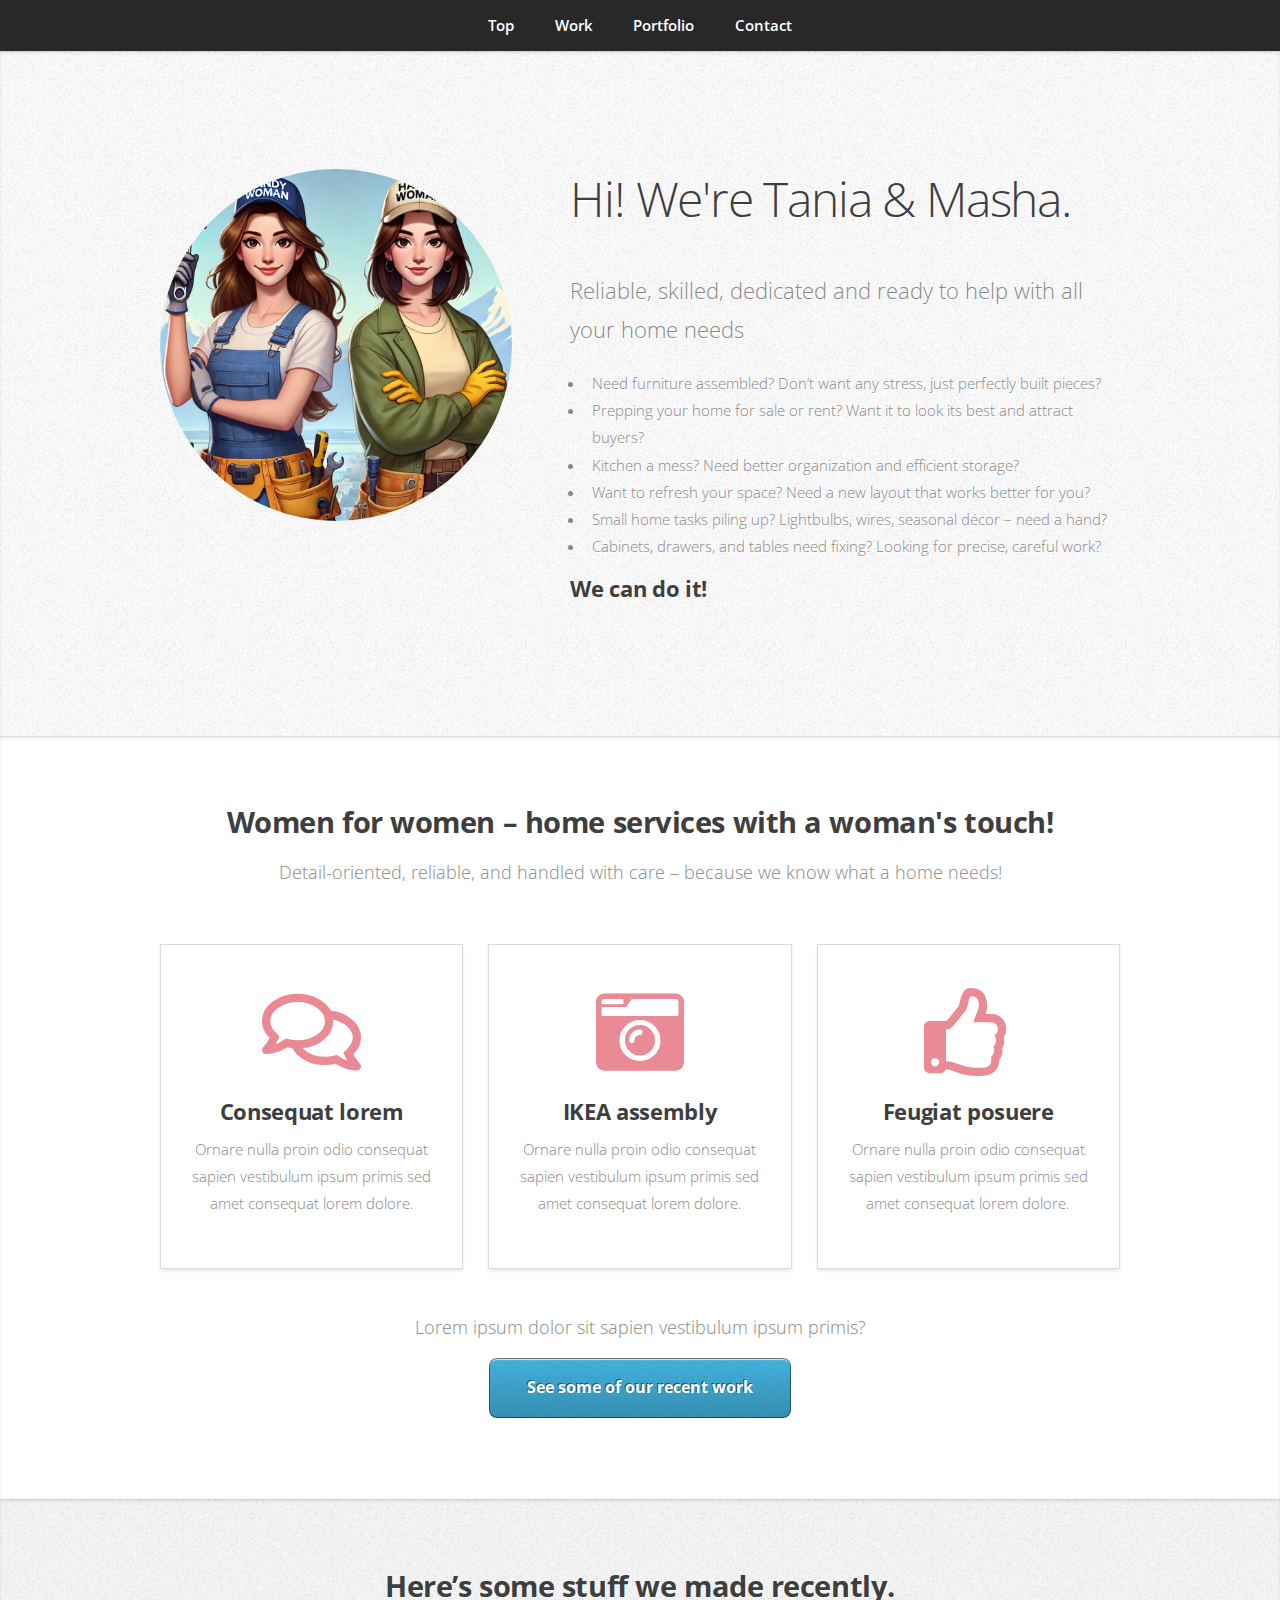
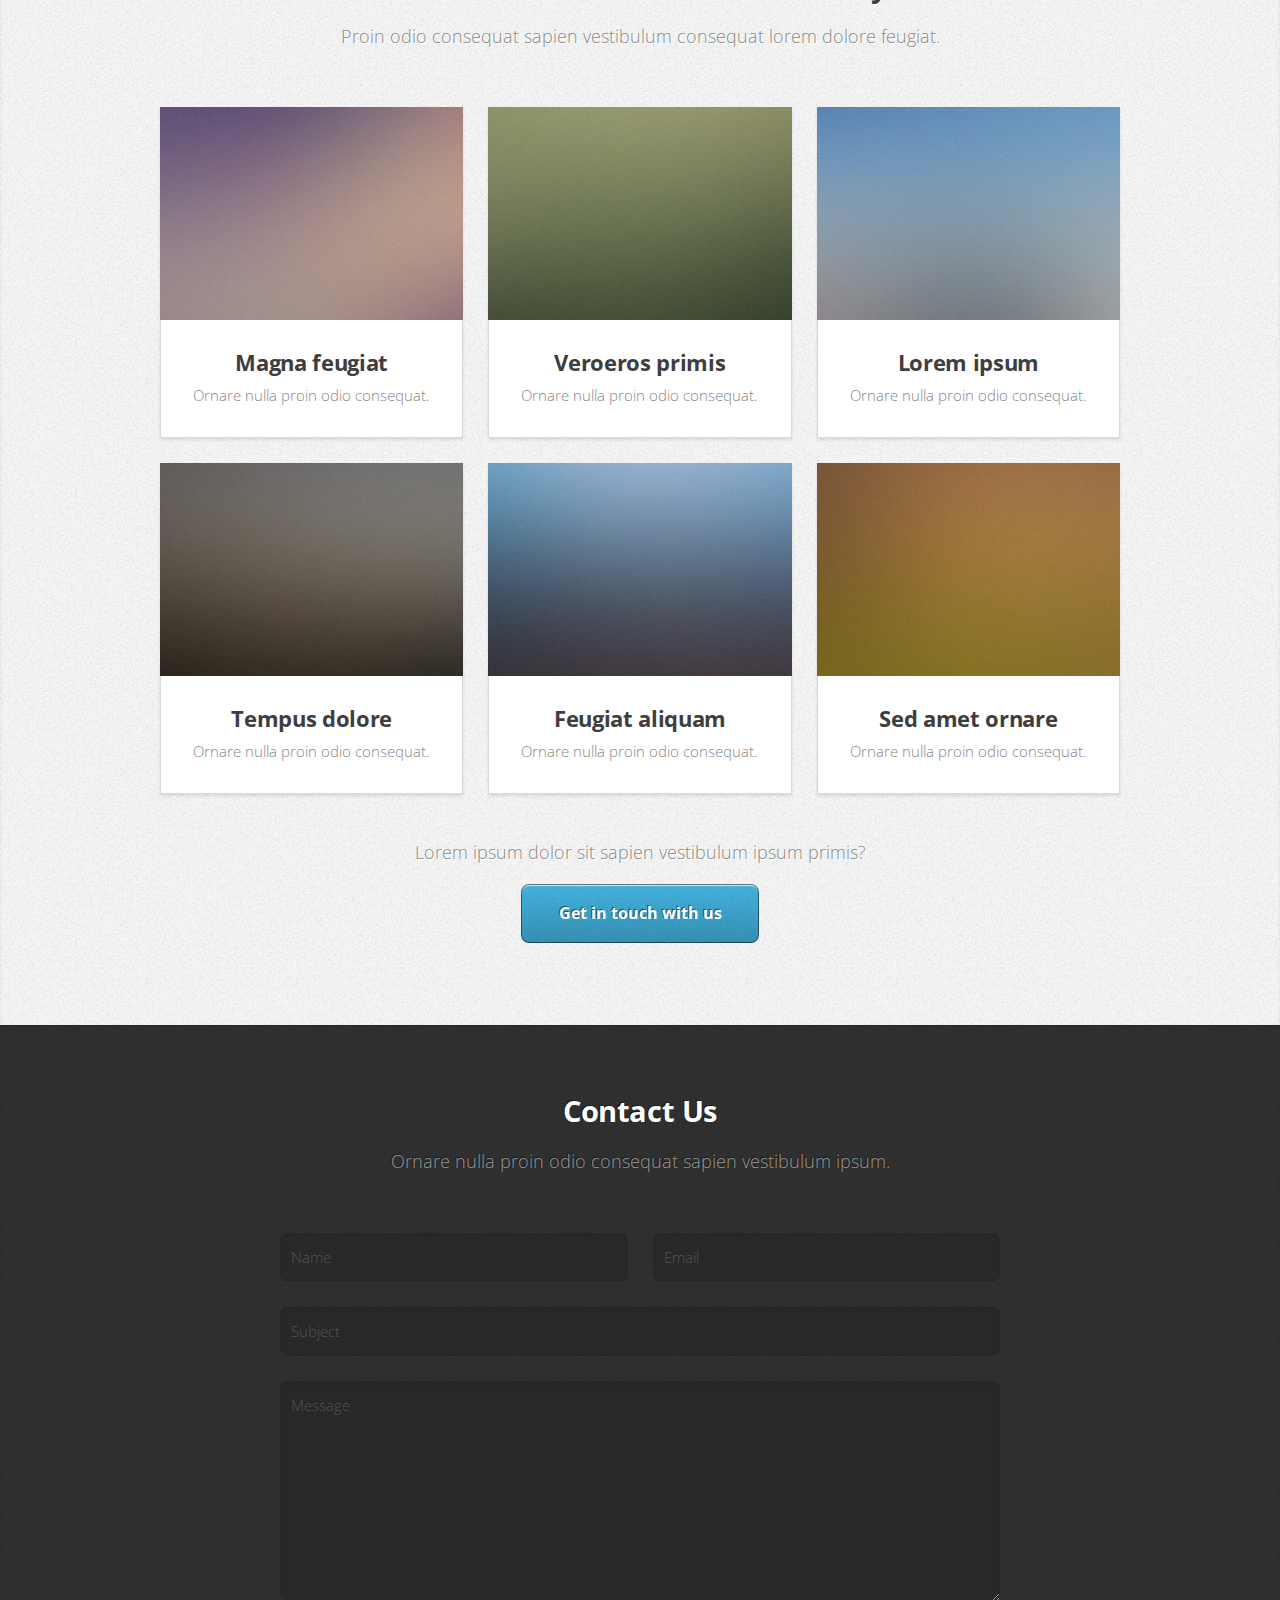
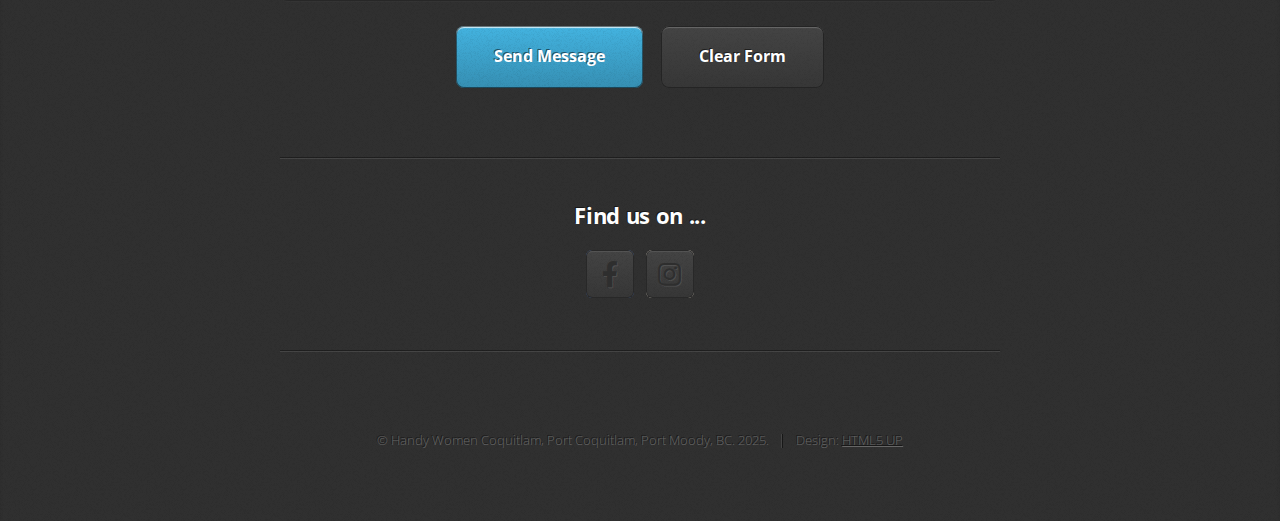
<file: index.html>
<!DOCTYPE HTML>

<html>
	<head>
		<title>Handy Women Tri-Cities</title>
		<meta charset="utf-8" />
		<meta name="viewport" content="width=device-width, initial-scale=1, user-scalable=no" />
		<link rel="stylesheet" href="assets/css/main.css" />
	</head>
	<body class="is-preload">

		<!-- Nav -->
			<nav id="nav">
				<ul class="container">
					<li><a href="#top">Top</a></li>
					<li><a href="#work">Work</a></li>
					<li><a href="#portfolio">Portfolio</a></li>
					<li><a href="#contact">Contact</a></li>
				</ul>
			</nav>

		<!-- Home -->
			<article id="top" class="wrapper style2">
				<div class="container">
					<div class="row">
						<div class="col-4 col-5-large col-12-medium">
							<span class="image fit"><img src="images/handywomen.jpg" alt="" /></span>
						</div>
						<div class="col-8 col-7-large col-12-medium">
							<header>
								<h1>Hi! We're Tania & Masha.</h1>
							</header>
							<p>Reliable, skilled, dedicated and ready to help with all your home needs</p>
							<ul>
								<li>Need furniture assembled? Don’t want any stress, just perfectly built pieces?</li>
								<li>Prepping your home for sale or rent? Want it to look its best and attract buyers?</li>
								<li>Kitchen a mess? Need better organization and efficient storage?</li>
								<li>Want to refresh your space? Need a new layout that works better for you?</li>
								<li>Small home tasks piling up? Lightbulbs, wires, seasonal décor – need a hand?</li>
								<li>Cabinets, drawers, and tables need fixing? Looking for precise, careful work?</li>
							</ul>
							<h3>We can do it!</h3>
						</div>
					</div>
				</div>
			</article>

		<!-- Work -->
			<article id="work" class="wrapper style1">
				<div class="container">
					<header>
						<h2>Women for women – home services with a woman's touch! </h2>
						<p>Detail-oriented, reliable, and handled with care – because we know what a home needs!</p>
					</header>
					<div class="row aln-center">
						<div class="col-4 col-6-medium col-12-small">
							<section class="box style1">
								<span class="icon featured fa-comments"></span>
								<h3>Consequat lorem</h3>
								<p>Ornare nulla proin odio consequat sapien vestibulum ipsum primis sed amet consequat lorem dolore.</p>
							</section>
						</div>
						<div class="col-4 col-6-medium col-12-small">
							<section class="box style1">
								<span class="icon solid featured fa-camera-retro"></span>
								<h3>IKEA assembly</h3>
								<p>Ornare nulla proin odio consequat sapien vestibulum ipsum primis sed amet consequat lorem dolore.</p>
							</section>
						</div>
						<div class="col-4 col-6-medium col-12-small">
							<section class="box style1">
								<span class="icon featured fa-thumbs-up"></span>
								<h3>Feugiat posuere</h3>
								<p>Ornare nulla proin odio consequat sapien vestibulum ipsum primis sed amet consequat lorem dolore.</p>
							</section>
						</div>
					</div>
					<footer>
						<p>Lorem ipsum dolor sit sapien vestibulum ipsum primis?</p>
						<a href="#portfolio" class="button scrolly">See some of our recent work</a>
					</footer>
				</div>
			</article>

		<!-- Portfolio -->
			<article id="portfolio" class="wrapper style3">
				<div class="container">
					<header>
						<h2>Here’s some stuff we made recently.</h2>
						<p>Proin odio consequat  sapien vestibulum consequat lorem dolore feugiat.</p>
					</header>
					<div class="row">
						<div class="col-4 col-6-medium col-12-small">
							<article class="box style2">
								<a href="#" class="image featured"><img src="images/pic01.jpg" alt="" /></a>
								<h3><a href="#">Magna feugiat</a></h3>
								<p>Ornare nulla proin odio consequat.</p>
							</article>
						</div>
						<div class="col-4 col-6-medium col-12-small">
							<article class="box style2">
								<a href="#" class="image featured"><img src="images/pic02.jpg" alt="" /></a>
								<h3><a href="#">Veroeros primis</a></h3>
								<p>Ornare nulla proin odio consequat.</p>
							</article>
						</div>
						<div class="col-4 col-6-medium col-12-small">
							<article class="box style2">
								<a href="#" class="image featured"><img src="images/pic03.jpg" alt="" /></a>
								<h3><a href="#">Lorem ipsum</a></h3>
								<p>Ornare nulla proin odio consequat.</p>
							</article>
						</div>
						<div class="col-4 col-6-medium col-12-small">
							<article class="box style2">
								<a href="#" class="image featured"><img src="images/pic04.jpg" alt="" /></a>
								<h3><a href="#">Tempus dolore</a></h3>
								<p>Ornare nulla proin odio consequat.</p>
							</article>
						</div>
						<div class="col-4 col-6-medium col-12-small">
							<article class="box style2">
								<a href="#" class="image featured"><img src="images/pic05.jpg" alt="" /></a>
								<h3><a href="#">Feugiat aliquam</a></h3>
								<p>Ornare nulla proin odio consequat.</p>
							</article>
						</div>
						<div class="col-4 col-6-medium col-12-small">
							<article class="box style2">
								<a href="#" class="image featured"><img src="images/pic06.jpg" alt="" /></a>
								<h3><a href="#">Sed amet ornare</a></h3>
								<p>Ornare nulla proin odio consequat.</p>
							</article>
						</div>
					</div>
					<footer>
						<p>Lorem ipsum dolor sit sapien vestibulum ipsum primis?</p>
						<a href="#contact" class="button scrolly">Get in touch with us</a>
					</footer>
				</div>
			</article>

		<!-- Contact -->
			<article id="contact" class="wrapper style4">
				<div class="container medium">
					<header>
						<h2>Contact Us</h2>
						<p>Ornare nulla proin odio consequat sapien vestibulum ipsum.</p>
					</header>
					<div class="row">
						<div class="col-12">
							<form method="post" action="#">
								<div class="row">
									<div class="col-6 col-12-small">
										<input type="text" name="name" id="name" placeholder="Name" />
									</div>
									<div class="col-6 col-12-small">
										<input type="text" name="email" id="email" placeholder="Email" />
									</div>
									<div class="col-12">
										<input type="text" name="subject" id="subject" placeholder="Subject" />
									</div>
									<div class="col-12">
										<textarea name="message" id="message" placeholder="Message"></textarea>
									</div>
									<div class="col-12">
										<ul class="actions">
											<li><input type="submit" value="Send Message" /></li>
											<li><input type="reset" value="Clear Form" class="alt" /></li>
										</ul>
									</div>
								</div>
							</form>
						</div>
						<div class="col-12">
							<hr />
							<h3>Find us on ...</h3>
							<ul class="social">
								<li><a href="#" class="icon brands fa-facebook-f"><span class="label">Facebook</span></a></li>
								<li><a href="#" class="icon brands fa-instagram"><span class="label">Instagram</span></a></li>
								<!--
								<li><a href="#" class="icon solid fa-rss"><span>RSS</span></a></li>
								<li><a href="#" class="icon brands fa-foursquare"><span>Foursquare</span></a></li>
								<li><a href="#" class="icon brands fa-skype"><span>Skype</span></a></li>
								<li><a href="#" class="icon brands fa-soundcloud"><span>Soundcloud</span></a></li>
								<li><a href="#" class="icon brands fa-youtube"><span>YouTube</span></a></li>
								<li><a href="#" class="icon brands fa-blogger"><span>Blogger</span></a></li>
								<li><a href="#" class="icon brands fa-flickr"><span>Flickr</span></a></li>
								<li><a href="#" class="icon brands fa-vimeo"><span>Vimeo</span></a></li>
								-->
							</ul>
							<hr />
						</div>
					</div>
					<footer>
						<ul id="copyright">
							<li>&copy; Handy Women Coquitlam, Port Coquitlam, Port Moody, BC. 2025.</li><li>Design: <a href="http://html5up.net">HTML5 UP</a></li>
						</ul>
					</footer>
				</div>
			</article>

		<!-- Scripts -->
			<script src="assets/js/jquery.min.js"></script>
			<script src="assets/js/jquery.scrolly.min.js"></script>
			<script src="assets/js/browser.min.js"></script>
			<script src="assets/js/breakpoints.min.js"></script>
			<script src="assets/js/util.js"></script>
			<script src="assets/js/main.js"></script>

	</body>
</html>
</file>
<file: assets/css/main.css>
@import url("https://fonts.googleapis.com/css?family=Open+Sans:300,300italic,600,600italic,700");
@import url("fontawesome-all.min.css");

/*
	Miniport by HTML5 UP
	html5up.net | @ajlkn
	Free for personal and commercial use under the CCA 3.0 license (html5up.net/license)
*/

html, body, div, span, applet, object,
iframe, h1, h2, h3, h4, h5, h6, p, blockquote,
pre, a, abbr, acronym, address, big, cite,
code, del, dfn, em, img, ins, kbd, q, s, samp,
small, strike, strong, sub, sup, tt, var, b,
u, i, center, dl, dt, dd, ol, ul, li, fieldset,
form, label, legend, table, caption, tbody,
tfoot, thead, tr, th, td, article, aside,
canvas, details, embed, figure, figcaption,
footer, header, hgroup, menu, nav, output, ruby,
section, summary, time, mark, audio, video {
	margin: 0;
	padding: 0;
	border: 0;
	font-size: 100%;
	font: inherit;
	vertical-align: baseline;}

article, aside, details, figcaption, figure,
footer, header, hgroup, menu, nav, section {
	display: block;}

body {
	line-height: 1;
}

ol, ul {
	list-style: none;
}

blockquote, q {
	quotes: none;
}

	blockquote:before, blockquote:after, q:before, q:after {
		content: '';
		content: none;
	}

table {
	border-collapse: collapse;
	border-spacing: 0;
}

body {
	-webkit-text-size-adjust: none;
}

mark {
	background-color: transparent;
	color: inherit;
}

input::-moz-focus-inner {
	border: 0;
	padding: 0;
}

input, select, textarea {
	-moz-appearance: none;
	-webkit-appearance: none;
	-ms-appearance: none;
	appearance: none;
}

/* Basic */

	html {
		box-sizing: border-box;
	}

	*, *:before, *:after {
		box-sizing: inherit;
	}

	body {
		padding-top: 3.5em;
	}

		body.is-preload *, body.is-preload *:before, body.is-preload *:after {
			-moz-animation: none !important;
			-webkit-animation: none !important;
			-ms-animation: none !important;
			animation: none !important;
			-moz-transition: none !important;
			-webkit-transition: none !important;
			-ms-transition: none !important;
			transition: none !important;
		}

	body, input, textarea, select {
		font-family: 'Open Sans', sans-serif;
		line-height: 1.85em;
		color: #888;
		font-weight: 300;
		font-size: 13pt;
	}

	a {
		-moz-transition: color .2s ease-in-out;
		-webkit-transition: color .2s ease-in-out;
		-ms-transition: color .2s ease-in-out;
		transition: color .2s ease-in-out;
		color: #43B3E0;
		text-decoration: underline;
	}

		a:hover {
			color: #43bff0 !important;
		}

		a img {
			border: 0;
		}

	b, strong {
		font-weight: 600;
		color: #3e3e3e;
	}

	i, em {
		font-style: italic;
	}

	sub {
		position: relative;
		top: 0.5em;
		font-size: 0.8em;
	}

	sup {
		position: relative;
		top: -0.5em;
		font-size: 0.8em;
	}

	blockquote {
		border-left: solid 0.75em #eee;
		padding: 1em 0 1em 1.5em;
		font-style: italic;
	}

	h1, h2, h3, h4, h5, h6 {
		color: #3e3e3e;
		margin: 0 0 0.75em 0;
	}

	h1 a, h2 a, h3 a, h4 a, h5 a, h6 a {
		text-decoration: none;
		color: inherit;
	}

	h2, h3, h4, h5, h6 {
		font-weight: 700;
	}

	h1 {
		font-size: 3.25em;
		letter-spacing: -0.025em;
		font-weight: 300;
	}

		h1 strong {
			font-weight: 700;
		}

	h2 {
		font-size: 2em;
		letter-spacing: -0.015em;
	}

	h3 {
		font-size: 1.5em;
		letter-spacing: -0.015em;
	}

	em, i {
		font-style: italic;
	}

	br.clear {
		clear: both;
	}

	hr {
		border: 0;
		border-top: solid 1px #444;
		border-top-color: rgba(0, 0, 0, 0.35);
		box-shadow: 0px 1px 0px 0px rgba(255, 255, 255, 0.1);
		height: 1px;
		margin: 3em 0;
	}

	p, ul, ol, dl, table {
		margin-bottom: 1em;
	}

	header {
		margin: 0 0 3em 0;
	}

		header > p {
			font-size: 1.25em;
			margin: 0;
		}

	footer {
		margin: 3em 0 0 0;
	}

		footer > p {
			font-size: 1.25em;
		}

/* Container */

	.container {
		margin: 0 auto;
		max-width: calc(100% - 50px);
		width: 1200px;
	}

		.container.medium {
			width: 900px;
		}

		@media screen and (max-width: 1680px) {

			.container {
				width: 1200px;
			}

				.container.medium {
					width: 900px;
				}

		}

		@media screen and (max-width: 1280px) {

			.container {
				width: 960px;
			}

				.container.medium {
					width: 720px;
				}

		}

		@media screen and (max-width: 980px) {

			.container {
				width: 100%;
			}

				.container.medium {
					width: 75%;
				}

		}

		@media screen and (max-width: 736px) {

			.container {
				width: 100%;
				max-width: calc(100% - 30px);
			}

				.container.medium {
					width: 100%;
				}

		}

/* Row */

	.row {
		display: flex;
		flex-wrap: wrap;
		box-sizing: border-box;
		align-items: stretch;
	}

		.row > * {
			box-sizing: border-box;
		}

		.row.gtr-uniform > * > :last-child {
			margin-bottom: 0;
		}

		.row.aln-left {
			justify-content: flex-start;
		}

		.row.aln-center {
			justify-content: center;
		}

		.row.aln-right {
			justify-content: flex-end;
		}

		.row.aln-top {
			align-items: flex-start;
		}

		.row.aln-middle {
			align-items: center;
		}

		.row.aln-bottom {
			align-items: flex-end;
		}

		.row > .imp {
			order: -1;
		}

		.row > .col-1 {
			width: 8.33333%;
		}

		.row > .off-1 {
			margin-left: 8.33333%;
		}

		.row > .col-2 {
			width: 16.66667%;
		}

		.row > .off-2 {
			margin-left: 16.66667%;
		}

		.row > .col-3 {
			width: 25%;
		}

		.row > .off-3 {
			margin-left: 25%;
		}

		.row > .col-4 {
			width: 33.33333%;
		}

		.row > .off-4 {
			margin-left: 33.33333%;
		}

		.row > .col-5 {
			width: 41.66667%;
		}

		.row > .off-5 {
			margin-left: 41.66667%;
		}

		.row > .col-6 {
			width: 50%;
		}

		.row > .off-6 {
			margin-left: 50%;
		}

		.row > .col-7 {
			width: 58.33333%;
		}

		.row > .off-7 {
			margin-left: 58.33333%;
		}

		.row > .col-8 {
			width: 66.66667%;
		}

		.row > .off-8 {
			margin-left: 66.66667%;
		}

		.row > .col-9 {
			width: 75%;
		}

		.row > .off-9 {
			margin-left: 75%;
		}

		.row > .col-10 {
			width: 83.33333%;
		}

		.row > .off-10 {
			margin-left: 83.33333%;
		}

		.row > .col-11 {
			width: 91.66667%;
		}

		.row > .off-11 {
			margin-left: 91.66667%;
		}

		.row > .col-12 {
			width: 100%;
		}

		.row > .off-12 {
			margin-left: 100%;
		}

		.row.gtr-0 {
			margin-top: 0px;
			margin-left: 0px;
		}

			.row.gtr-0 > * {
				padding: 0px 0 0 0px;
			}

			.row.gtr-0.gtr-uniform {
				margin-top: 0px;
			}

				.row.gtr-0.gtr-uniform > * {
					padding-top: 0px;
				}

		.row.gtr-25 {
			margin-top: -6.25px;
			margin-left: -6.25px;
		}

			.row.gtr-25 > * {
				padding: 6.25px 0 0 6.25px;
			}

			.row.gtr-25.gtr-uniform {
				margin-top: -6.25px;
			}

				.row.gtr-25.gtr-uniform > * {
					padding-top: 6.25px;
				}

		.row.gtr-50 {
			margin-top: -12.5px;
			margin-left: -12.5px;
		}

			.row.gtr-50 > * {
				padding: 12.5px 0 0 12.5px;
			}

			.row.gtr-50.gtr-uniform {
				margin-top: -12.5px;
			}

				.row.gtr-50.gtr-uniform > * {
					padding-top: 12.5px;
				}

		.row {
			margin-top: -25px;
			margin-left: -25px;
		}

			.row > * {
				padding: 25px 0 0 25px;
			}

			.row.gtr-uniform {
				margin-top: -25px;
			}

				.row.gtr-uniform > * {
					padding-top: 25px;
				}

		.row.gtr-150 {
			margin-top: -37.5px;
			margin-left: -37.5px;
		}

			.row.gtr-150 > * {
				padding: 37.5px 0 0 37.5px;
			}

			.row.gtr-150.gtr-uniform {
				margin-top: -37.5px;
			}

				.row.gtr-150.gtr-uniform > * {
					padding-top: 37.5px;
				}

		.row.gtr-200 {
			margin-top: -50px;
			margin-left: -50px;
		}

			.row.gtr-200 > * {
				padding: 50px 0 0 50px;
			}

			.row.gtr-200.gtr-uniform {
				margin-top: -50px;
			}

				.row.gtr-200.gtr-uniform > * {
					padding-top: 50px;
				}

		@media screen and (max-width: 1680px) {

			.row {
				display: flex;
				flex-wrap: wrap;
				box-sizing: border-box;
				align-items: stretch;
			}

				.row > * {
					box-sizing: border-box;
				}

				.row.gtr-uniform > * > :last-child {
					margin-bottom: 0;
				}

				.row.aln-left {
					justify-content: flex-start;
				}

				.row.aln-center {
					justify-content: center;
				}

				.row.aln-right {
					justify-content: flex-end;
				}

				.row.aln-top {
					align-items: flex-start;
				}

				.row.aln-middle {
					align-items: center;
				}

				.row.aln-bottom {
					align-items: flex-end;
				}

				.row > .imp-xlarge {
					order: -1;
				}

				.row > .col-1-xlarge {
					width: 8.33333%;
				}

				.row > .off-1-xlarge {
					margin-left: 8.33333%;
				}

				.row > .col-2-xlarge {
					width: 16.66667%;
				}

				.row > .off-2-xlarge {
					margin-left: 16.66667%;
				}

				.row > .col-3-xlarge {
					width: 25%;
				}

				.row > .off-3-xlarge {
					margin-left: 25%;
				}

				.row > .col-4-xlarge {
					width: 33.33333%;
				}

				.row > .off-4-xlarge {
					margin-left: 33.33333%;
				}

				.row > .col-5-xlarge {
					width: 41.66667%;
				}

				.row > .off-5-xlarge {
					margin-left: 41.66667%;
				}

				.row > .col-6-xlarge {
					width: 50%;
				}

				.row > .off-6-xlarge {
					margin-left: 50%;
				}

				.row > .col-7-xlarge {
					width: 58.33333%;
				}

				.row > .off-7-xlarge {
					margin-left: 58.33333%;
				}

				.row > .col-8-xlarge {
					width: 66.66667%;
				}

				.row > .off-8-xlarge {
					margin-left: 66.66667%;
				}

				.row > .col-9-xlarge {
					width: 75%;
				}

				.row > .off-9-xlarge {
					margin-left: 75%;
				}

				.row > .col-10-xlarge {
					width: 83.33333%;
				}

				.row > .off-10-xlarge {
					margin-left: 83.33333%;
				}

				.row > .col-11-xlarge {
					width: 91.66667%;
				}

				.row > .off-11-xlarge {
					margin-left: 91.66667%;
				}

				.row > .col-12-xlarge {
					width: 100%;
				}

				.row > .off-12-xlarge {
					margin-left: 100%;
				}

				.row.gtr-0 {
					margin-top: 0px;
					margin-left: 0px;
				}

					.row.gtr-0 > * {
						padding: 0px 0 0 0px;
					}

					.row.gtr-0.gtr-uniform {
						margin-top: 0px;
					}

						.row.gtr-0.gtr-uniform > * {
							padding-top: 0px;
						}

				.row.gtr-25 {
					margin-top: -6.25px;
					margin-left: -6.25px;
				}

					.row.gtr-25 > * {
						padding: 6.25px 0 0 6.25px;
					}

					.row.gtr-25.gtr-uniform {
						margin-top: -6.25px;
					}

						.row.gtr-25.gtr-uniform > * {
							padding-top: 6.25px;
						}

				.row.gtr-50 {
					margin-top: -12.5px;
					margin-left: -12.5px;
				}

					.row.gtr-50 > * {
						padding: 12.5px 0 0 12.5px;
					}

					.row.gtr-50.gtr-uniform {
						margin-top: -12.5px;
					}

						.row.gtr-50.gtr-uniform > * {
							padding-top: 12.5px;
						}

				.row {
					margin-top: -25px;
					margin-left: -25px;
				}

					.row > * {
						padding: 25px 0 0 25px;
					}

					.row.gtr-uniform {
						margin-top: -25px;
					}

						.row.gtr-uniform > * {
							padding-top: 25px;
						}

				.row.gtr-150 {
					margin-top: -37.5px;
					margin-left: -37.5px;
				}

					.row.gtr-150 > * {
						padding: 37.5px 0 0 37.5px;
					}

					.row.gtr-150.gtr-uniform {
						margin-top: -37.5px;
					}

						.row.gtr-150.gtr-uniform > * {
							padding-top: 37.5px;
						}

				.row.gtr-200 {
					margin-top: -50px;
					margin-left: -50px;
				}

					.row.gtr-200 > * {
						padding: 50px 0 0 50px;
					}

					.row.gtr-200.gtr-uniform {
						margin-top: -50px;
					}

						.row.gtr-200.gtr-uniform > * {
							padding-top: 50px;
						}

		}

		@media screen and (max-width: 1280px) {

			.row {
				display: flex;
				flex-wrap: wrap;
				box-sizing: border-box;
				align-items: stretch;
			}

				.row > * {
					box-sizing: border-box;
				}

				.row.gtr-uniform > * > :last-child {
					margin-bottom: 0;
				}

				.row.aln-left {
					justify-content: flex-start;
				}

				.row.aln-center {
					justify-content: center;
				}

				.row.aln-right {
					justify-content: flex-end;
				}

				.row.aln-top {
					align-items: flex-start;
				}

				.row.aln-middle {
					align-items: center;
				}

				.row.aln-bottom {
					align-items: flex-end;
				}

				.row > .imp-large {
					order: -1;
				}

				.row > .col-1-large {
					width: 8.33333%;
				}

				.row > .off-1-large {
					margin-left: 8.33333%;
				}

				.row > .col-2-large {
					width: 16.66667%;
				}

				.row > .off-2-large {
					margin-left: 16.66667%;
				}

				.row > .col-3-large {
					width: 25%;
				}

				.row > .off-3-large {
					margin-left: 25%;
				}

				.row > .col-4-large {
					width: 33.33333%;
				}

				.row > .off-4-large {
					margin-left: 33.33333%;
				}

				.row > .col-5-large {
					width: 41.66667%;
				}

				.row > .off-5-large {
					margin-left: 41.66667%;
				}

				.row > .col-6-large {
					width: 50%;
				}

				.row > .off-6-large {
					margin-left: 50%;
				}

				.row > .col-7-large {
					width: 58.33333%;
				}

				.row > .off-7-large {
					margin-left: 58.33333%;
				}

				.row > .col-8-large {
					width: 66.66667%;
				}

				.row > .off-8-large {
					margin-left: 66.66667%;
				}

				.row > .col-9-large {
					width: 75%;
				}

				.row > .off-9-large {
					margin-left: 75%;
				}

				.row > .col-10-large {
					width: 83.33333%;
				}

				.row > .off-10-large {
					margin-left: 83.33333%;
				}

				.row > .col-11-large {
					width: 91.66667%;
				}

				.row > .off-11-large {
					margin-left: 91.66667%;
				}

				.row > .col-12-large {
					width: 100%;
				}

				.row > .off-12-large {
					margin-left: 100%;
				}

				.row.gtr-0 {
					margin-top: 0px;
					margin-left: 0px;
				}

					.row.gtr-0 > * {
						padding: 0px 0 0 0px;
					}

					.row.gtr-0.gtr-uniform {
						margin-top: 0px;
					}

						.row.gtr-0.gtr-uniform > * {
							padding-top: 0px;
						}

				.row.gtr-25 {
					margin-top: -6.25px;
					margin-left: -6.25px;
				}

					.row.gtr-25 > * {
						padding: 6.25px 0 0 6.25px;
					}

					.row.gtr-25.gtr-uniform {
						margin-top: -6.25px;
					}

						.row.gtr-25.gtr-uniform > * {
							padding-top: 6.25px;
						}

				.row.gtr-50 {
					margin-top: -12.5px;
					margin-left: -12.5px;
				}

					.row.gtr-50 > * {
						padding: 12.5px 0 0 12.5px;
					}

					.row.gtr-50.gtr-uniform {
						margin-top: -12.5px;
					}

						.row.gtr-50.gtr-uniform > * {
							padding-top: 12.5px;
						}

				.row {
					margin-top: -25px;
					margin-left: -25px;
				}

					.row > * {
						padding: 25px 0 0 25px;
					}

					.row.gtr-uniform {
						margin-top: -25px;
					}

						.row.gtr-uniform > * {
							padding-top: 25px;
						}

				.row.gtr-150 {
					margin-top: -37.5px;
					margin-left: -37.5px;
				}

					.row.gtr-150 > * {
						padding: 37.5px 0 0 37.5px;
					}

					.row.gtr-150.gtr-uniform {
						margin-top: -37.5px;
					}

						.row.gtr-150.gtr-uniform > * {
							padding-top: 37.5px;
						}

				.row.gtr-200 {
					margin-top: -50px;
					margin-left: -50px;
				}

					.row.gtr-200 > * {
						padding: 50px 0 0 50px;
					}

					.row.gtr-200.gtr-uniform {
						margin-top: -50px;
					}

						.row.gtr-200.gtr-uniform > * {
							padding-top: 50px;
						}

		}

		@media screen and (max-width: 980px) {

			.row {
				display: flex;
				flex-wrap: wrap;
				box-sizing: border-box;
				align-items: stretch;
			}

				.row > * {
					box-sizing: border-box;
				}

				.row.gtr-uniform > * > :last-child {
					margin-bottom: 0;
				}

				.row.aln-left {
					justify-content: flex-start;
				}

				.row.aln-center {
					justify-content: center;
				}

				.row.aln-right {
					justify-content: flex-end;
				}

				.row.aln-top {
					align-items: flex-start;
				}

				.row.aln-middle {
					align-items: center;
				}

				.row.aln-bottom {
					align-items: flex-end;
				}

				.row > .imp-medium {
					order: -1;
				}

				.row > .col-1-medium {
					width: 8.33333%;
				}

				.row > .off-1-medium {
					margin-left: 8.33333%;
				}

				.row > .col-2-medium {
					width: 16.66667%;
				}

				.row > .off-2-medium {
					margin-left: 16.66667%;
				}

				.row > .col-3-medium {
					width: 25%;
				}

				.row > .off-3-medium {
					margin-left: 25%;
				}

				.row > .col-4-medium {
					width: 33.33333%;
				}

				.row > .off-4-medium {
					margin-left: 33.33333%;
				}

				.row > .col-5-medium {
					width: 41.66667%;
				}

				.row > .off-5-medium {
					margin-left: 41.66667%;
				}

				.row > .col-6-medium {
					width: 50%;
				}

				.row > .off-6-medium {
					margin-left: 50%;
				}

				.row > .col-7-medium {
					width: 58.33333%;
				}

				.row > .off-7-medium {
					margin-left: 58.33333%;
				}

				.row > .col-8-medium {
					width: 66.66667%;
				}

				.row > .off-8-medium {
					margin-left: 66.66667%;
				}

				.row > .col-9-medium {
					width: 75%;
				}

				.row > .off-9-medium {
					margin-left: 75%;
				}

				.row > .col-10-medium {
					width: 83.33333%;
				}

				.row > .off-10-medium {
					margin-left: 83.33333%;
				}

				.row > .col-11-medium {
					width: 91.66667%;
				}

				.row > .off-11-medium {
					margin-left: 91.66667%;
				}

				.row > .col-12-medium {
					width: 100%;
				}

				.row > .off-12-medium {
					margin-left: 100%;
				}

				.row.gtr-0 {
					margin-top: 0px;
					margin-left: 0px;
				}

					.row.gtr-0 > * {
						padding: 0px 0 0 0px;
					}

					.row.gtr-0.gtr-uniform {
						margin-top: 0px;
					}

						.row.gtr-0.gtr-uniform > * {
							padding-top: 0px;
						}

				.row.gtr-25 {
					margin-top: -6.25px;
					margin-left: -6.25px;
				}

					.row.gtr-25 > * {
						padding: 6.25px 0 0 6.25px;
					}

					.row.gtr-25.gtr-uniform {
						margin-top: -6.25px;
					}

						.row.gtr-25.gtr-uniform > * {
							padding-top: 6.25px;
						}

				.row.gtr-50 {
					margin-top: -12.5px;
					margin-left: -12.5px;
				}

					.row.gtr-50 > * {
						padding: 12.5px 0 0 12.5px;
					}

					.row.gtr-50.gtr-uniform {
						margin-top: -12.5px;
					}

						.row.gtr-50.gtr-uniform > * {
							padding-top: 12.5px;
						}

				.row {
					margin-top: -25px;
					margin-left: -25px;
				}

					.row > * {
						padding: 25px 0 0 25px;
					}

					.row.gtr-uniform {
						margin-top: -25px;
					}

						.row.gtr-uniform > * {
							padding-top: 25px;
						}

				.row.gtr-150 {
					margin-top: -37.5px;
					margin-left: -37.5px;
				}

					.row.gtr-150 > * {
						padding: 37.5px 0 0 37.5px;
					}

					.row.gtr-150.gtr-uniform {
						margin-top: -37.5px;
					}

						.row.gtr-150.gtr-uniform > * {
							padding-top: 37.5px;
						}

				.row.gtr-200 {
					margin-top: -50px;
					margin-left: -50px;
				}

					.row.gtr-200 > * {
						padding: 50px 0 0 50px;
					}

					.row.gtr-200.gtr-uniform {
						margin-top: -50px;
					}

						.row.gtr-200.gtr-uniform > * {
							padding-top: 50px;
						}

		}

		@media screen and (max-width: 736px) {

			.row {
				display: flex;
				flex-wrap: wrap;
				box-sizing: border-box;
				align-items: stretch;
			}

				.row > * {
					box-sizing: border-box;
				}

				.row.gtr-uniform > * > :last-child {
					margin-bottom: 0;
				}

				.row.aln-left {
					justify-content: flex-start;
				}

				.row.aln-center {
					justify-content: center;
				}

				.row.aln-right {
					justify-content: flex-end;
				}

				.row.aln-top {
					align-items: flex-start;
				}

				.row.aln-middle {
					align-items: center;
				}

				.row.aln-bottom {
					align-items: flex-end;
				}

				.row > .imp-small {
					order: -1;
				}

				.row > .col-1-small {
					width: 8.33333%;
				}

				.row > .off-1-small {
					margin-left: 8.33333%;
				}

				.row > .col-2-small {
					width: 16.66667%;
				}

				.row > .off-2-small {
					margin-left: 16.66667%;
				}

				.row > .col-3-small {
					width: 25%;
				}

				.row > .off-3-small {
					margin-left: 25%;
				}

				.row > .col-4-small {
					width: 33.33333%;
				}

				.row > .off-4-small {
					margin-left: 33.33333%;
				}

				.row > .col-5-small {
					width: 41.66667%;
				}

				.row > .off-5-small {
					margin-left: 41.66667%;
				}

				.row > .col-6-small {
					width: 50%;
				}

				.row > .off-6-small {
					margin-left: 50%;
				}

				.row > .col-7-small {
					width: 58.33333%;
				}

				.row > .off-7-small {
					margin-left: 58.33333%;
				}

				.row > .col-8-small {
					width: 66.66667%;
				}

				.row > .off-8-small {
					margin-left: 66.66667%;
				}

				.row > .col-9-small {
					width: 75%;
				}

				.row > .off-9-small {
					margin-left: 75%;
				}

				.row > .col-10-small {
					width: 83.33333%;
				}

				.row > .off-10-small {
					margin-left: 83.33333%;
				}

				.row > .col-11-small {
					width: 91.66667%;
				}

				.row > .off-11-small {
					margin-left: 91.66667%;
				}

				.row > .col-12-small {
					width: 100%;
				}

				.row > .off-12-small {
					margin-left: 100%;
				}

				.row.gtr-0 {
					margin-top: 0px;
					margin-left: 0px;
				}

					.row.gtr-0 > * {
						padding: 0px 0 0 0px;
					}

					.row.gtr-0.gtr-uniform {
						margin-top: 0px;
					}

						.row.gtr-0.gtr-uniform > * {
							padding-top: 0px;
						}

				.row.gtr-25 {
					margin-top: -3.75px;
					margin-left: -3.75px;
				}

					.row.gtr-25 > * {
						padding: 3.75px 0 0 3.75px;
					}

					.row.gtr-25.gtr-uniform {
						margin-top: -3.75px;
					}

						.row.gtr-25.gtr-uniform > * {
							padding-top: 3.75px;
						}

				.row.gtr-50 {
					margin-top: -7.5px;
					margin-left: -7.5px;
				}

					.row.gtr-50 > * {
						padding: 7.5px 0 0 7.5px;
					}

					.row.gtr-50.gtr-uniform {
						margin-top: -7.5px;
					}

						.row.gtr-50.gtr-uniform > * {
							padding-top: 7.5px;
						}

				.row {
					margin-top: -15px;
					margin-left: -15px;
				}

					.row > * {
						padding: 15px 0 0 15px;
					}

					.row.gtr-uniform {
						margin-top: -15px;
					}

						.row.gtr-uniform > * {
							padding-top: 15px;
						}

				.row.gtr-150 {
					margin-top: -22.5px;
					margin-left: -22.5px;
				}

					.row.gtr-150 > * {
						padding: 22.5px 0 0 22.5px;
					}

					.row.gtr-150.gtr-uniform {
						margin-top: -22.5px;
					}

						.row.gtr-150.gtr-uniform > * {
							padding-top: 22.5px;
						}

				.row.gtr-200 {
					margin-top: -30px;
					margin-left: -30px;
				}

					.row.gtr-200 > * {
						padding: 30px 0 0 30px;
					}

					.row.gtr-200.gtr-uniform {
						margin-top: -30px;
					}

						.row.gtr-200.gtr-uniform > * {
							padding-top: 30px;
						}

		}

/* Form */

	form label {
		color: #3e3e3e;
		font-weight: 700;
		display: block;
		margin: 0 0 0.5em 0;
	}

	form input[type=text],
	form input[type=email],
	form input[type=password],
	form select,
	form textarea {
		-moz-transition: background .2s ease-in-out, box-shadow .2s ease-in-out;
		-webkit-transition: background .2s ease-in-out, box-shadow .2s ease-in-out;
		-ms-transition: background .2s ease-in-out, box-shadow .2s ease-in-out;
		transition: background .2s ease-in-out, box-shadow .2s ease-in-out;
		-webkit-appearance: none;
		display: block;
		border: 0;
		padding: 0.75em;
		font-size: 1em;
		border-radius: 8px;
		border: solid 1px #ddd;
		background: #fff;
		color: #bbb;
		box-shadow: inset 0px 2px 3px 1px rgba(0, 0, 0, 0.05), 0px 1px 0px 0px rgba(255, 255, 255, 0.025);
		width: 100%;
	}

		form input[type=text]:focus,
		form input[type=email]:focus,
		form input[type=password]:focus,
		form select:focus,
		form textarea:focus {
			background: #fafafa;
			box-shadow: inset 0px 2px 5px 0px rgba(0, 0, 0, 0.05), 0px 1px 0px 0px rgba(255, 255, 255, 0.025), inset 0px 0px 2px 1px #43bff0;
		}

	form textarea {
		height: 15em;
	}

	form .actions:last-child {
		margin-bottom: 0;
	}

	form ::-webkit-input-placeholder {
		color: #555 !important;
	}

	form :-moz-placeholder {
		color: #555 !important;
	}

	form ::-moz-placeholder {
		color: #555 !important;
	}

	form :-ms-input-placeholder {
		color: #555 !important;
	}

	form ::-moz-focus-inner {
		border: 0;
	}

/* Tables */

	table {
		width: 100%;
	}

		table.default {
			width: 100%;
		}

			table.default tr {
				border-top: solid 1px #eee;
			}

				table.default tr:first-child {
					border-top: 0;
				}

			table.default td {
				padding: 0.5em 1em 0.5em 1em;
			}

			table.default th {
				text-align: left;
				padding: 0.5em 1em 0.5em 1em;
				font-weight: 600;
				margin: 0 0 1em 0;
			}

			table.default thead {
				background: #4f4f4f;
				color: #fff;
			}

/* Section/Article */

	section, article {
		margin-bottom: 3em;
	}

	section > :last-child,
	article > :last-child,
	section:last-child,
	article:last-child {
		margin-bottom: 0;
	}

/* Image */

	.image {
		display: inline-block;
		position: relative;
	}

		.image img {
			display: block;
			width: 100%;
		}

		.image.fit {
			display: block;
			width: 100%;
		}

		.image.featured {
			display: block;
			width: 100%;
			margin: 0 0 2em 0;
		}

		.image.left {
			float: left;
			margin: 0 2em 2em 0;
		}

		.image.centered {
			display: block;
			margin: 0 0 2em 0;
		}

			.image.centered img {
				margin: 0 auto;
				width: auto;
			}

/* Button */

	input[type="button"],
	input[type="submit"],
	input[type="reset"],
	button,
	.button {
		background-image: url("images/bg.png"), -moz-linear-gradient(top, rgba(0, 0, 0, 0), rgba(0, 0, 0, 0.2));
		background-image: url("images/bg.png"), -webkit-linear-gradient(top, rgba(0, 0, 0, 0), rgba(0, 0, 0, 0.2));
		background-image: url("images/bg.png"), -ms-linear-gradient(top, rgba(0, 0, 0, 0), rgba(0, 0, 0, 0.2));
		background-image: url("images/bg.png"), linear-gradient(top, rgba(0, 0, 0, 0), rgba(0, 0, 0, 0.2));
		-moz-transition: background-color .2s ease-in-out;
		-webkit-transition: background-color .2s ease-in-out;
		-ms-transition: background-color .2s ease-in-out;
		transition: background-color .2s ease-in-out;
		-webkit-appearance: none;
		position: relative;
		display: inline-block;
		color: #fff !important;
		text-decoration: none;
		font-weight: 700;
		border: 0;
		outline: 0;
		cursor: pointer;
		border-radius: 8px;
		text-shadow: -1px -1px 0.5px rgba(0, 0, 0, 0.5);
		overflow: hidden;
		box-shadow: inset 0px 0px 0px 1px rgba(0, 0, 0, 0.5), inset 0px 2px 1px 0px rgba(255, 255, 255, 0.75);
		background-color: #43B3E0;
		padding: 1em 2.35em 1em 2.35em;
		font-size: 1.1em;
		max-width: 24em;
	}

		input[type="button"]:hover,
		input[type="submit"]:hover,
		input[type="reset"]:hover,
		button:hover,
		.button:hover {
			background-color: #43bff0;
			color: #fff !important;
		}

		input[type="button"]:active,
		input[type="submit"]:active,
		input[type="reset"]:active,
		button:active,
		.button:active {
			background-color: #3BA8D3;
			top: 1px;
		}

		input[type="button"].large,
		input[type="submit"].large,
		input[type="reset"].large,
		button.large,
		.button.large {
			font-size: 1.5em;
			letter-spacing: -0.025em;
		}

		input[type="button"].alt,
		input[type="submit"].alt,
		input[type="reset"].alt,
		button.alt,
		.button.alt {
			background-color: #444;
			box-shadow: inset 0px 0px 0px 1px #242424, inset 0px 2px 1px 0px rgba(255, 255, 255, 0.2);
		}

			input[type="button"].alt:hover,
			input[type="submit"].alt:hover,
			input[type="reset"].alt:hover,
			button.alt:hover,
			.button.alt:hover {
				background-color: #4f4f4f;
				color: #fff !important;
			}

			input[type="button"].alt:active,
			input[type="submit"].alt:active,
			input[type="reset"].alt:active,
			button.alt:active,
			.button.alt:active {
				background-color: #3f3f3f;
			}

/* List */

	ul {
		list-style: disc;
		padding-left: 1em;
	}

		ul li {
			padding-left: 0.5em;
		}

	ol {
		list-style: decimal;
		padding-left: 1.25em;
	}

		ol li {
			padding-left: 0.25em;
		}

/* Social */

	ul.social {
		cursor: default;
		margin: 0;
		list-style: none;
		padding-left: 0;
	}

		ul.social li {
			position: relative;
			display: inline-block;
			margin: 0.25em;
			top: 0;
			padding-left: 0;
		}

			ul.social li a {
				-moz-transition: top .2s ease-in-out;
				-webkit-transition: top .2s ease-in-out;
				-ms-transition: top .2s ease-in-out;
				transition: top .2s ease-in-out;
				display: block;
				width: 48px;
				height: 48px;
				border-radius: 6px;
				top: 0;
				position: relative;
			}

				ul.social li a:before {
					background-image: url("images/bg.png"), -moz-linear-gradient(top, rgba(0, 0, 0, 0), rgba(0, 0, 0, 0.2));
					background-image: url("images/bg.png"), -webkit-linear-gradient(top, rgba(0, 0, 0, 0), rgba(0, 0, 0, 0.2));
					background-image: url("images/bg.png"), -ms-linear-gradient(top, rgba(0, 0, 0, 0), rgba(0, 0, 0, 0.2));
					background-image: url("images/bg.png"), linear-gradient(top, rgba(0, 0, 0, 0), rgba(0, 0, 0, 0.2));
					-moz-transition: background-color .2s ease-in-out;
					-webkit-transition: background-color .2s ease-in-out;
					-ms-transition: background-color .2s ease-in-out;
					transition: background-color .2s ease-in-out;
					background-color: #444;
					border-radius: 6px;
					box-shadow: inset 0px 0px 0px 1px #282828, inset 0px 2px 1px 0px rgba(255, 255, 255, 0.1);
					color: #2E2E2E !important;
					display: block;
					font-size: 26px;
					height: 48px;
					line-height: 48px;
					text-align: center;
					outline: 0;
					overflow: hidden;
					text-shadow: 1px 1px 0px rgba(255, 255, 255, 0.1);
					width: 48px;
				}

				ul.social li a.fa-twitter {
					background-color: #2DAAE4;
				}

				ul.social li a.fa-facebook-f {
					background-color: #3C5A98;
				}

				ul.social li a.fa-dribbble {
					background-color: #C4376B;
				}

				ul.social li a.fa-linkedin-in {
					background-color: #006599;
				}

				ul.social li a.fa-tumblr {
					background-color: #51718A;
				}

				ul.social li a.fa-google-plus {
					background-color: #DA2713;
				}

				ul.social li a.fa-github {
					background-color: #FAFAFA;
				}

				ul.social li a.fa-rss {
					background-color: #F2600B;
				}

				ul.social li a.fa-instagram {
					background-color: #E0D7C8;
				}

				ul.social li a.fa-foursquare {
					background-color: #39A3D4;
				}

				ul.social li a.fa-skype {
					background-color: #10BEF1;
				}

				ul.social li a.fa-soundcloud {
					background-color: #FE5419;
				}

				ul.social li a.fa-youtube {
					background-color: #BF2E25;
				}

				ul.social li a.fa-blogger {
					background-color: #FF6501;
				}

				ul.social li a.fa-flickr {
					background-color: #0062DB;
				}

				ul.social li a.fa-vimeo {
					background-color: #4C8AB0;
				}

				ul.social li a:hover {
					top: -5px;
				}

					ul.social li a:hover:before {
						background-color: transparent;
					}

/* Actions */

	ul.actions {
		list-style: none;
		padding-left: 0;
	}

		ul.actions li {
			display: inline-block;
			margin: 0 0 0 1em;
			padding-left: 0;
		}

			ul.actions li:first-child {
				margin-left: 0;
			}

/* Box */

	.box {
		background: #fff;
		box-shadow: inset 0px 0px 0px 1px rgba(0, 0, 0, 0.15), 0px 2px 3px 0px rgba(0, 0, 0, 0.1);
		text-align: center;
		padding: 2em;
	}

		.box.style1 {
			padding: 3em 2em 3.5em 2em;
		}

			.box.style1 h3 {
				margin-bottom: 0.5em;
			}

		.box.style2 h3 {
			margin-bottom: 0.25em;
		}

		.box.style2 .image {
			position: relative;
			left: 2em;
			top: 2em;
			margin: -4em 0 4em -4em;
			width: auto;
		}

/* Icons */

	.icon {
		text-decoration: none;
		text-decoration: none;
	}

		.icon:before {
			-moz-osx-font-smoothing: grayscale;
			-webkit-font-smoothing: antialiased;
			display: inline-block;
			font-style: normal;
			font-variant: normal;
			text-rendering: auto;
			line-height: 1;
			text-transform: none !important;
			font-family: 'Font Awesome 5 Free';
			font-weight: 400;
		}

		.icon:before {
			font-size: 1.25em;
		}

		.icon > .label {
			display: none;
		}

		.icon.solid:before {
			font-weight: 900;
		}

		.icon.brands:before {
			font-family: 'Font Awesome 5 Brands';
		}

		.icon.featured {
			color: #EA8A95;
			display: block;
			margin: 0 0 1.5em 0;
			cursor: default;
		}

			.icon.featured:before {
				font-size: 6em;
			}

/* Wrappers */

	.wrapper {
		background-image: url("images/bg.png");
		box-shadow: inset 0px 1px 0px 0px rgba(0, 0, 0, 0.05), inset 0px 2px 3px 0px rgba(0, 0, 0, 0.1);
		padding: 8em 0 8em 0;
		text-align: center;
	}

		.wrapper.style1 {
			background-image: none;
			background-color: #fff;
		}

		.wrapper.style2 {
			background-color: #fafafa;
			text-shadow: 1px 1px 0px #fff;
		}

		.wrapper.style3 {
			background-color: #f4f4f4;
			text-shadow: 1px 1px 0px #fff;
		}

		.wrapper.style4 {
			background-color: #303030;
			color: #999;
			text-shadow: -1px -1px 0px #181818;
		}

			.wrapper.style4 h1, .wrapper.style4 h2, .wrapper.style4 h3, .wrapper.style4 h4, .wrapper.style4 h5, .wrapper.style4 h6 {
				color: #fff;
			}

			.wrapper.style4 form input[type=text],
			.wrapper.style4 form input[type=password],
			.wrapper.style4 form select,
			.wrapper.style4 form textarea {
				border: none;
				background: #282828;
			}

				.wrapper.style4 form input[type=text]:focus,
				.wrapper.style4 form input[type=password]:focus,
				.wrapper.style4 form select:focus,
				.wrapper.style4 form textarea:focus {
					background: #252525;
				}

/* Nav */

	#nav {
		background-color: #282828;
		text-align: center;
		position: fixed;
		left: 0;
		top: 0;
		width: 100%;
		z-index: 10000;
		cursor: default;
		height: 3.5em;
		line-height: 3.5em;
	}

		#nav ul {
			margin-bottom: 0;
			list-style: none;
			padding-left: 0;
		}

		#nav li {
			display: inline-block;
			padding-left: 0;
		}

		#nav a {
			-moz-transition: background-color .2s ease-in-out;
			-webkit-transition: background-color .2s ease-in-out;
			-ms-transition: background-color .2s ease-in-out;
			transition: background-color .2s ease-in-out;
			position: relative;
			display: block;
			color: #fff;
			text-decoration: none;
			outline: 0;
			font-weight: 600;
			border-radius: 8px;
			color: #fff;
			height: 2.5em;
			line-height: 2.5em;
			padding: 0 1.25em;
		}

			#nav a:hover {
				color: #fff !important;
				background: #383838;
			}

			#nav a.active {
				background: #484848;
			}

				#nav a.active:before {
					content: '';
					display: block;
					position: absolute;
					bottom: -0.6em;
					left: 50%;
					margin-left: -0.75em;
					border-left: solid 0.75em transparent;
					border-right: solid 0.75em transparent;
					border-top: solid 0.6em #282828;
				}

/* Articles */

	body > article {
		margin-bottom: 0;
	}

	#top {
		padding: 10em 0 10em 0;
		text-align: left;
	}

		#top .image {
			border-radius: 100%;
			width: 20em;
			height: 20em;
			margin: 0;
		}

			#top .image img {
				border-radius: 100%;
			}

		#top h1 {
			margin-top: 0.35em;
		}

		#top p {
			font-size: 1.5em;
			line-height: 1.75em;
		}

		#top footer {
			text-align: center;
		}

		#top footer p {
			font-size: 1em;
		}

			#top p a {
				color: inherit;
			}

	#contact footer {
		font-size: 0.9em;
	}

/* Copyright */

	#copyright {
		color: #666;
		font-size: 1em;
		line-height: 1em;
		list-style: none;
		padding-left: 0;
		margin-bottom: 0;
	}

		#copyright li {
			display: inline-block;
			border-left: solid 1px rgba(0, 0, 0, 0.5);
			box-shadow: -1px 0px 0px 0px rgba(255, 255, 255, 0.1);
			padding: 0 0 0 1em;
			margin: 0 0 0 1em;
		}

			#copyright li:first-child {
				border: 0;
				box-shadow: none;
				padding-left: 0;
				margin-left: 0;
			}

		#copyright a {
			-moz-transition: color .2s ease-in-out;
			-webkit-transition: color .2s ease-in-out;
			-ms-transition: color .2s ease-in-out;
			transition: color .2s ease-in-out;
			color: inherit;
		}

			#copyright a:hover {
				color: #777;
			}

/* Large */

	@media screen and (max-width: 1280px) {

		/* Basic */

			body {
				font-size: 11pt;
			}

			input, textarea, select {
				font-size: 11pt;
			}

			header {
				margin: 0 0 4em 0;
			}

		/* Wrappers */

			.wrapper {
				padding: 5em 0 5em 0;
				text-align: center;
			}

				.wrapper.style4 .row-special {
					margin: 2em 0 0 0;
					padding: 2em 0 2em 0;
				}

		/* Articles */

			#top {
				padding: 8em 0;
			}

				#top .image {
					width: 24em;
					height: 24em;
					margin: 0;
				}

	}

/* Medium */

	@media screen and (max-width: 980px) {

		/* Articles */

			#top {
				text-align: center;
				padding: 5em 0;
			}

				#top .image {
					margin: 0 auto 2em auto;
				}

	}

/* Small */

	@media screen and (max-width: 736px) {

		/* Basic */

			body {
				padding-top: 44px;
			}

			body, input, textarea, select {
				line-height: 1.75em;
				font-size: 10pt;
				letter-spacing: 0;
			}

			h1, h2, h3, h4, h5, h6 {
				font-size: 1.25em;
				margin: 0 0 0.4em 0;
			}

			h1 {
				font-size: 2.25em;
				line-height: 1.25em;
			}

			header {
				margin: 0 0 2em 0;
			}

				header > p {
					font-size: 1.25em;
				}

			footer {
				margin: 2.5em 0 0 0;
			}

				footer > p {
					font-size: 1.25em;
				}

			hr {
				margin: 1.5em 0 2em 0;
			}

		/* Section/Article */

			section, article {
				clear: both;
			}

		/* Button */

			input[type="button"],
			input[type="submit"],
			input[type="reset"],
			button,
			.button {
				text-align: center;
				font-size: 1.2em;
				width: 100%;
				padding: 1em 0 1em 0;
			}

				input[type="button"].large,
				input[type="submit"].large,
				input[type="reset"].large,
				button.large,
				.button.large {
					font-size: 1.2em;
					letter-spacing: 0;
				}

		/* Social */

			ul.social {
				padding: 1em 0.5em 0 0.5em;
			}

				ul.social li {
					margin: 0.5em 0.5em 0.5em 0.5em;
				}

					ul.social li a {
						top: 0 !important;
					}

						ul.social li a:before {
							background-color: transparent !important;
						}

		/* Actions */

			ul.actions {
				margin: 0;
			}

				ul.actions li {
					display: block;
					margin: 15px 0 0 0;
				}

					ul.actions li:first-child {
						margin-top: 0;
					}

		/* Box */

			.box {
				padding: 30px 20px 30px 20px;
				margin: 0 0 20px 0 !important;
			}

				.box h3 {
					margin-bottom: 0.25em;
				}

				.box .image.centered {
					margin-bottom: 1em;
				}

				.box .image.featured {
					position: relative;
					left: 20px;
					top: 20px;
					margin: -50px 0 50px -40px;
					width: auto;
				}

				.box.style1 {
					max-width: 32em;
					margin-left: auto !important;
					margin-right: auto !important;
				}

				.box.style2 {
					max-width: 32em;
					margin-left: auto !important;
					margin-right: auto !important;
				}

		/* Wrappers */

			.wrapper {
				padding: 3em 0;
				text-align: center;
			}

		/* Nav */

			#nav {
				height: 44px;
				line-height: 44px;
			}

				#nav a {
					padding: 0 0.75em;
					height: inherit;
					line-height: inherit;
					border-radius: 0;
				}

					#nav a:hover {
						background-color: transparent;
					}

		/* Articles */

			#top {
				padding: 3em 0;
			}

				#top .image {
					width: 15em;
					height: 15em;
					margin-bottom: 0;
				}

				#top p {
					font-size: 1em;
				}

			#contact footer {
				margin: 0;
			}

		/* Copyright */

			#copyright {
				font-size: 1em;
				margin: 0;
			}

				#copyright li {
					display: block;
					margin: 1em 0 0 0;
					padding: 0;
					box-shadow: none;
					border-left: 0;
				}

					#copyright li:first-child {
						margin-top: 0;
					}

	}
</file>
